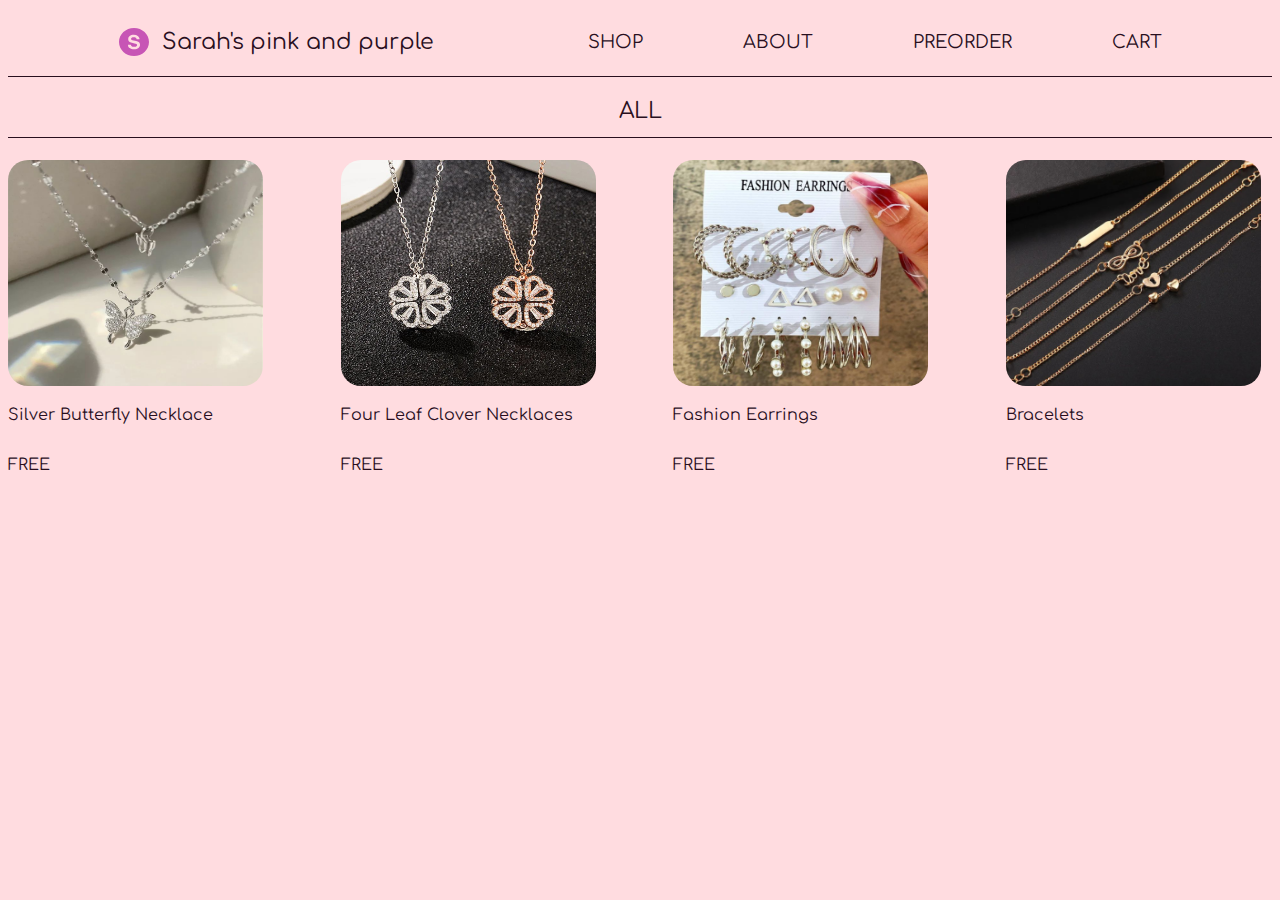
<file: Sarah/index.html>
<!DOCTYPE html>
<html lang="en">
<head>
    <meta charset="UTF-8">
    <meta name="viewport" content="width=device-width, initial-scale=1.0">
    <title>Sarah</title>
    <link rel="preconnect" href="https://fonts.googleapis.com">
<link rel="preconnect" href="https://fonts.gstatic.com" crossorigin>
<link href="https://fonts.googleapis.com/css2?family=Comfortaa:wght@300..700&display=swap" rel="stylesheet">
<link rel="stylesheet" href="responsivity.css">
<link rel="stylesheet" href="styles.css">

</head>
<body>
    <nav class="flex-nav">
        <div id="sidebar-overlay"></div>
        <div class="logo-container ">
            <img src="assets/logo.svg" alt="Image" class="logo-image">
            <p class="brand-name">Sarah's pink and purple</p>
          </div>
          <div class="pages">
            <a href="index.html">SHOP</a>
            <a href="about.html">ABOUT</a>
            <a href="preorder.html">PREORDER</a>
            <a href="cart.html">CART</a>
          </div>
          <img src="assets/bars.svg" alt="" class="bars">
    </nav>
    <!-- <select name="myDropdown" class="dropdown-menu">
        <option value="" class="all">All</option>
        <option value="option1">Necklaces</option>
        <option value="option2">Rings</option>
        <option value="option3">Earrings</option>
        <option value="option4">Phone Accessories</option>
        <option value="option6">Bracelets</option>
        <option value="option7">Hair Accessories</option>
      </select> -->
    <p class="all">ALL</p>
<section id="items-display">
    <div class="items-container">
        <div class="item">
            <img src="assets/butterfly1.png" alt="Image" class="item-image">
            <p class="item-desc">Silver Butterfly Necklace</p>
            <div class="flex-1">
            <p class="item-price">FREE</p>
            <img class="order-image1" src="assets/plus.svg" alt="">
            </div>
        </div>
        <div class="item">
            <img src="assets/cloverNecklaces.png" alt="Image" class="item-image">
            <p class="item-desc">Four Leaf Clover Necklaces</p>
           <div class="flex-1">
            <p class="item-price">FREE</p>
            <img class="order-image1" src="assets/plus.svg" alt="">
            </div>
        </div>
        <div class="item">
            <img src="assets/earrings1.png" alt="Image" class="item-image">
            <p class="item-desc">Fashion Earrings</p>
           <div class="flex-1">
            <p class="item-price">FREE</p>
            <img class="order-image1" src="assets/plus.svg" alt="">
            </div>
        </div>
        <div class="item">
            <img src="assets/bracelets.png" alt="Image" class="item-image">
            <p class="item-desc">Bracelets</p>
           <div class="flex-1">
            <p class="item-price">FREE</p>
            <img class="order-image1" src="assets/plus.svg" alt="">
            </div>
        </div>
    </div>
</section>
    <script src="main.js"></script>
</body>
</html>
</file>
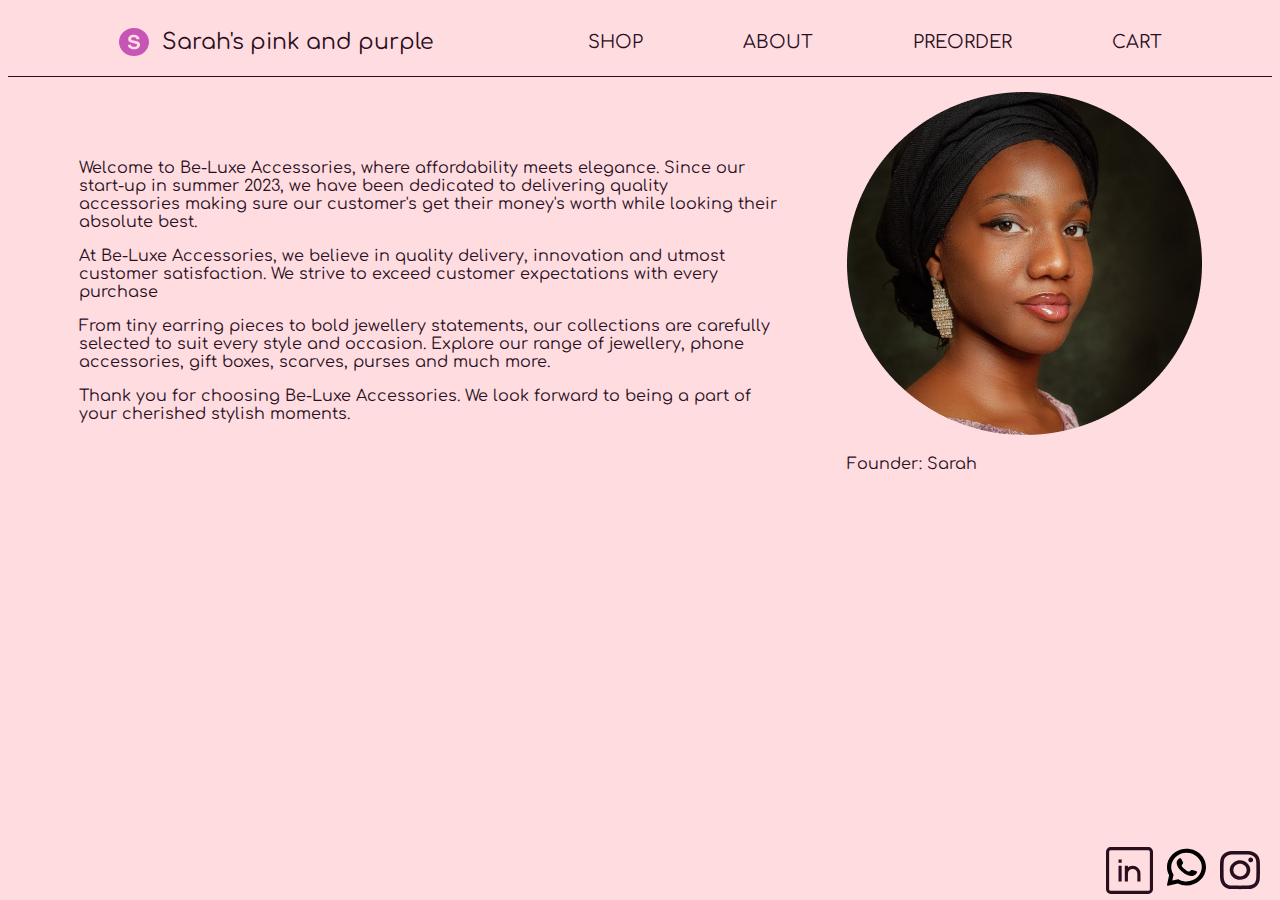
<file: Sarah/about.html>
<!DOCTYPE html>
<html lang="en">
<head>
    <meta charset="UTF-8">
    <meta name="viewport" content="width=device-width, initial-scale=1.0">
    <title>Sarah</title>
    <link rel="preconnect" href="https://fonts.googleapis.com">
    <link rel="preconnect" href="https://fonts.gstatic.com" crossorigin>
    <link href="https://fonts.googleapis.com/css2?family=Comfortaa:wght@300..700&display=swap" rel="stylesheet">
    <link rel="stylesheet" href="styles.css">
</head>
<body>
    <nav class="flex-nav">
        <div id="sidebar-overlay"></div>
        <div class="logo-container ">
            <img src="assets/logo.svg" alt="Image" class="logo-image">
            <p class="brand-name">Sarah's pink and purple</p>
          </div>
          <div class="pages">
            <a href="index.html">SHOP</a>
            <a href="about.html">ABOUT</a>
            <a href="preorder.html">PREORDER</a>
            <a href="cart.html">CART</a>
          </div>
          <img src="assets/bars.svg" alt="" class="bars">
    </nav>
    <section id="about">
        <div class="about-container">
            <div class="about-text about">
                <p>Welcome to Be-Luxe Accessories, where affordability meets elegance. Since our<br> start-up in summer 2023, we have been dedicated to delivering quality <br>accessories making sure our customer's get their money's worth while looking their <br> absolute best. </p>
                <p>
                    At Be-Luxe Accessories, we believe in quality delivery, innovation and utmost <br> customer satisfaction. We strive to exceed customer expectations with every <br>purchase 
                </p>
                <p>From tiny earring pieces to bold jewellery statements, our collections are carefully <br> selected to suit every style and occasion. Explore our range of jewellery, phone <br> accessories, gift boxes, scarves, purses and much more. 

                </p>
                <p>
                Thank you for choosing Be-Luxe Accessories. We look forward to being a part of <br>your cherished stylish moments.
                </p>
            </div>
            <div class="about-image">
                <img src="assets/Sarahs face.png" alt="Image" class="about-image">
                <p>Founder: Sarah</p>
            </div>
        </div>
    </section>

    <footer>
        <div class="contact-container">
            <div class="contact-item">
               <a href=""> <img src="assets/linked-in.svg" alt=""></a>
            </div>
            <div class="contact-item">
                <a href="https://wa.me/message/RBTHPZSUNOVQI1"><img src="assets/Whatsapp.svg" alt=""></a>
            </div>
            <div class="contact-item">
                <a href="https://www.instagram.com/beluxe.accessories?igsh=MTF6NzR3YWVqMm1haw=="><img src="assets/Instagram.svg" alt=""></a>
            </div>
        </div>
    </footer>

</body>
</html>
</file>
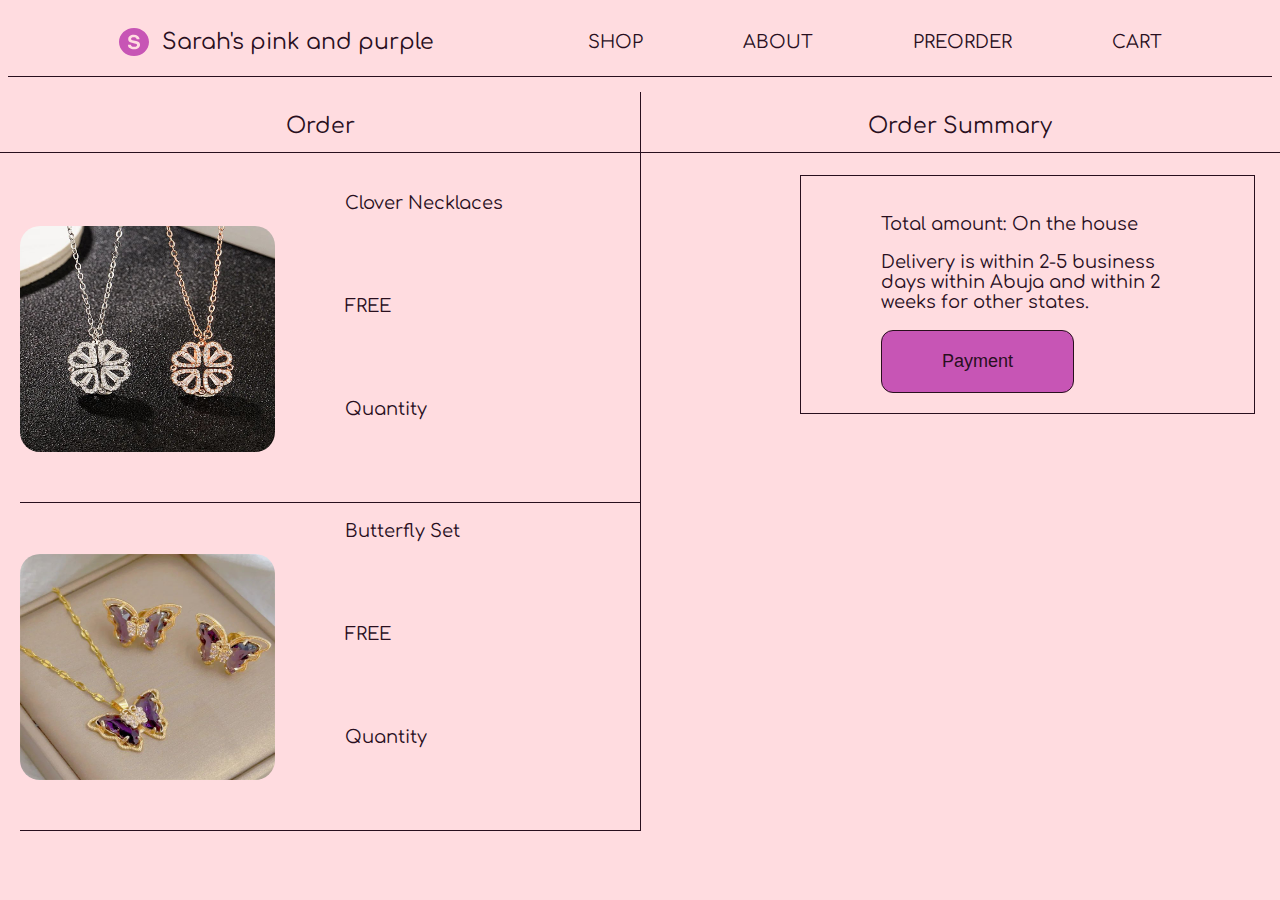
<file: Sarah/cart.html>
<!DOCTYPE html>
<html lang="en">
<head>
    <meta charset="UTF-8">
    <meta name="viewport" content="width=device-width, initial-scale=1.0">
    <title>Document</title>
    <link rel="preconnect" href="https://fonts.googleapis.com">
    <link rel="preconnect" href="https://fonts.gstatic.com" crossorigin>
    <link href="https://fonts.googleapis.com/css2?family=Comfortaa:wght@300..700&display=swap" rel="stylesheet">
    <link rel="stylesheet" href="styles.css">
</head>
<body>
    <nav class="flex-nav">
        <div id="sidebar-overlay"></div>
        <div class="logo-container ">
            <img src="assets/logo.svg" alt="Image" class="logo-image">
            <p class="brand-name">Sarah's pink and purple</p>
          </div>
          <div class="pages">
            <a href="index.html">SHOP</a>
            <a href="about.html">ABOUT</a>
            <a href="preorder.html">PREORDER</a>
            <a href="cart.html">CART</a>
          </div>
          <img src="assets/bars.svg" alt="" class="bars">
    </nav>
    <div class="order-sections">
        <div class="order-item">
            <p class="all">Order</p>
            <div class="order-container">
                <div class="order-items">
                    <div class="order-image">
                        <img src="assets/cloverNecklaces.png" alt="Image" class="order-image">
                    </div>
                    <div class="order-text">
                        <p>Clover Necklaces</p>
                        <p>FREE</p>
                        <p>Quantity</p>
                    </div>
                </div>
                <div class="order-items">
                    <div class="order-image">
                        <img src="assets/butterfly-set.jpg" alt="Image" class="order-image">
                    </div>
                    <div class="order-text">
                        <p>Butterfly Set</p>
                        <p>FREE</p>
                        <p>Quantity</p>
                    </div>
                </div>
            </div>
        </div>
        <div class="order-summary">
            <p class="all">Order Summary</p>
            <div class="orderSummary">
                <p>Total amount: On the house</p>
                <p>Delivery is within 2-5 business <br> days  within Abuja and within 2 <br> weeks for other states.</p>
                <button class="payment-button">
                    <a href="checkout.html">Payment</a>
                </button>
            </div>
        </div>
    </div>
</body>
</html>
</file>
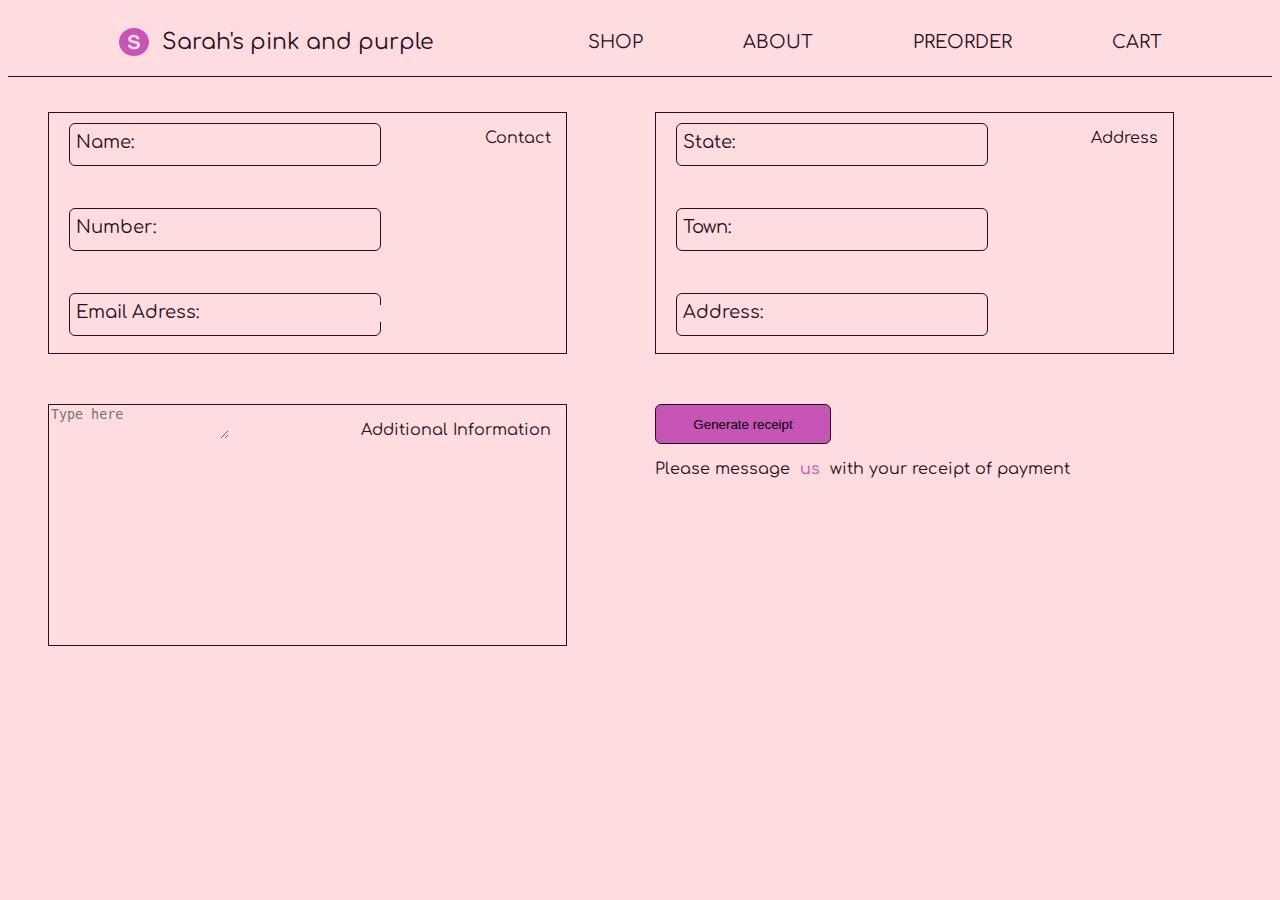
<file: Sarah/checkout.html>
<!DOCTYPE html>
<html lang="en">
<head>
    <meta charset="UTF-8">
    <meta name="viewport" content="width=device-width, initial-scale=1.0">
    <title>Checkout</title>
    <link rel="preconnect" href="https://fonts.googleapis.com">
    <link rel="preconnect" href="https://fonts.gstatic.com" crossorigin>
    <link href="https://fonts.googleapis.com/css2?family=Comfortaa:wght@300..700&display=swap" rel="stylesheet">
    <link rel="stylesheet" href="styles.css">
</head>
<nav class="flex-nav">
    <div id="sidebar-overlay"></div>
    <div class="logo-container ">
        <img src="assets/logo.svg" alt="Image" class="logo-image">
        <p class="brand-name">Sarah's pink and purple</p>
      </div>
      <div class="pages">
        <a href="index.html">SHOP</a>
        <a href="about.html">ABOUT</a>
        <a href="preorder.html">PREORDER</a>
        <a href="cart.html">CART</a>
      </div>
      <img src="assets/bars.svg" alt="" class="bars">
</nav>
<section id="customer-info">
    <div class="customerInfo-container"> 
        <div class="contact-info">
            <p class="contact-label">Contact</p>
            <div class="contact">
                <label><span class="label-text">Name:</span> <input type="text" name="name" required></label>
            </div>
            <div class="contact"><label> <span class="label-text"> Number: </span><input type="tel" name="number" required></label></div>
            <div class="contact"><label> <Span class="label-text">Email Adress:</Span> <input type="email" name="email" required></label></div>
        </div>
        <div class="adress-info">
            <p class="adress-label">Address</p>
            <div class="adress">
                <label><span class="label-text">State:</span> <input type="text" name="name" required></label>
            </div>
            <div class="adress"><label> <span class="label-text"> Town: </span><input type="text" name="number" required></label></div>
            <div class="adress"><label> <Span class="label-text">Address:</Span> <input type="text" name="email" required></label></div>
        </div>
        <div class="additional-info">
            <p class="additional-label">Additional Information</p>
            <div class="additional">
                <textarea placeholder="Type here" name="" id=""></textarea>
        </div>
        </div>
        <div class="final-payment">
            <button class="receipt">Generate receipt</button>
           <p> Please message<a href="https://wa.me/message/RBTHPZSUNOVQI1" class="phone-link">us</a>with your receipt of payment</p>
    </div>
    </div>
</section>
<body>
    
</body>
</html>
</file>
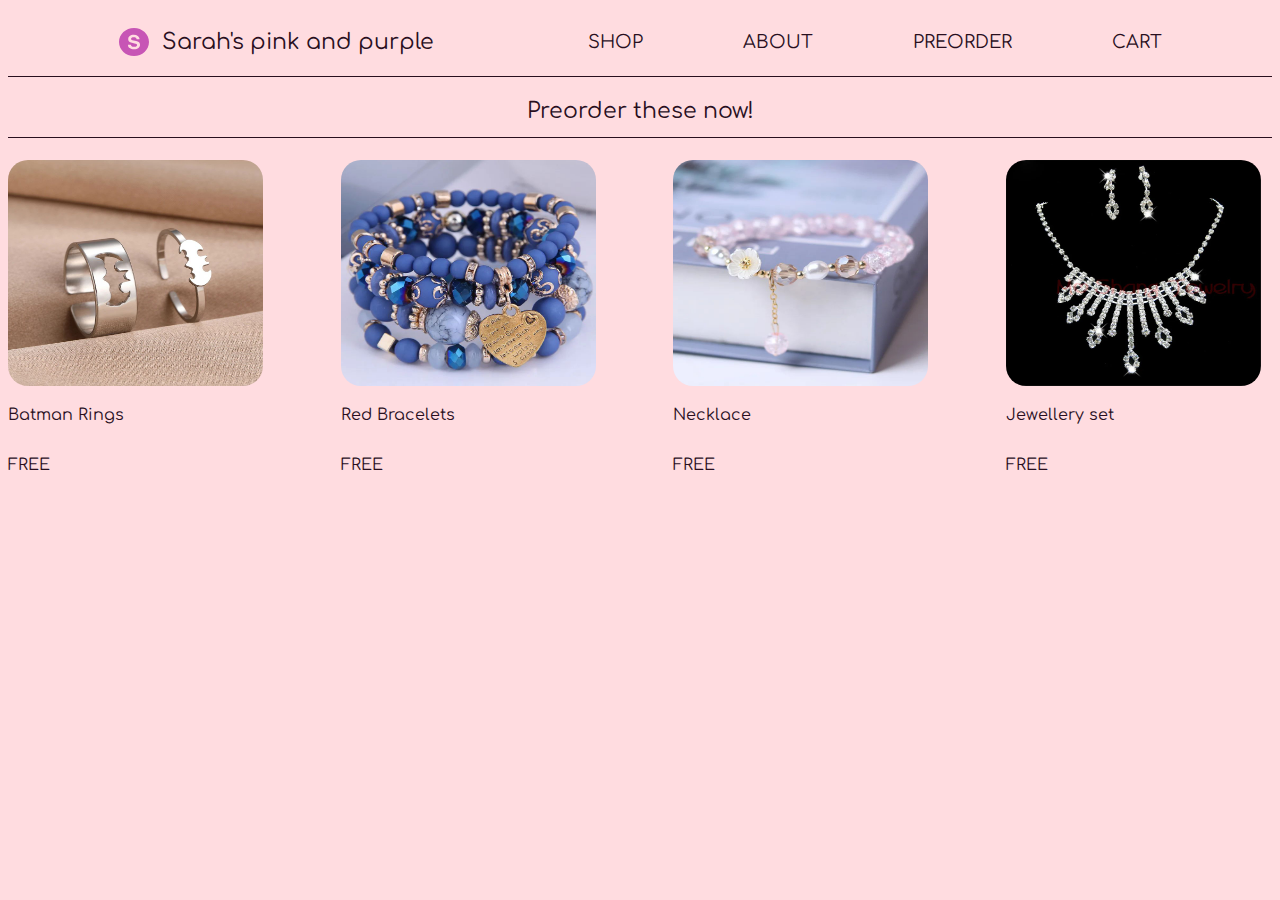
<file: Sarah/preorder.html>
<!DOCTYPE html>
<html lang="en">
<head>
    <meta charset="UTF-8">
    <meta name="viewport" content="width=device-width, initial-scale=1.0">
    <title>Preorder</title>
    <link rel="preconnect" href="https://fonts.googleapis.com">
    <link rel="preconnect" href="https://fonts.gstatic.com" crossorigin>
    <link href="https://fonts.googleapis.com/css2?family=Comfortaa:wght@300..700&display=swap" rel="stylesheet">
    <link rel="stylesheet" href="styles.css">
</head>
<body>
    <nav class="flex-nav">
        <div id="sidebar-overlay"></div>
        <div class="logo-container ">
            <img src="assets/logo.svg" alt="Image" class="logo-image">
            <p class="brand-name">Sarah's pink and purple</p>
          </div>
          <div class="pages">
            <a href="index.html">SHOP</a>
            <a href="about.html">ABOUT</a>
            <a href="preorder.html">PREORDER</a>
            <a href="cart.html">CART</a>
          </div>
          <img src="assets/bars.svg" alt="" class="bars">
    </nav>
    <p class="all">
        Preorder these now!
    </p>
    <section id="items-display">
        <div class="items-container">
            <div class="item">
                <img src="assets/batman-rings.jpg" alt="Image" class="item-image">
                <p class="item-desc">Batman Rings</p>
                <div class="flex-1">
                    <p class="item-price">FREE</p>
                    <img class="order-image1" src="assets/plus.svg" alt="">
                    </div>
            </div>
            <div class="item">
                <img src="assets/blue-bracelets.jpg" alt="Image" class="item-image">
                <p class="item-desc">Red Bracelets</p>
                <div class="flex-1">
                    <p class="item-price">FREE</p>
                    <img class="order-image1" src="assets/plus.svg" alt="">
                    </div>
            </div>
            <div class="item">
                <img src="assets/nice-bracelet.jpg" alt="Image" class="item-image">
                <p class="item-desc">Necklace</p>
                <div class="flex-1">
                    <p class="item-price">FREE</p>
                    <img class="order-image1" src="assets/plus.svg" alt="">
                    </div>
            </div>
            <div class="item">
                <img src="assets/set5.jpg" alt="Image" class="item-image">
                <p class="item-desc">Jewellery set</p>
                <div class="flex-1">
                    <p class="item-price">FREE</p>
                    <img class="order-image1" src="assets/plus.svg" alt="">
                    </div>
            </div>
        </div>
    </section>

</body>
</html>
</file>
<file: Sarah/responsivity.css>
@media(max-width:1180px){
    .items-container{
      grid-gap: 30px;
    }
}
@media(max-width:1150px){
    .items-container{
        display: grid;
        grid-template-columns: repeat(3, 1fr);
      grid-gap: 66px;
    }
    .logo-container {
        margin-right: 40px;
      }
      .contact-info,.adress-info,.additional-info{
        width: 80vw;
      }
}
</file>
<file: Sarah/styles.css>
html{
    background-color: #FFDCE0;
    font-family: 'comfortaa','sans-serif';
    color: #290F1E;
}
body{
    color: #290F1E;
}
.flex-nav{
    display: flex;
    margin-bottom: 15px;
    align-items: center;
    justify-content: center;
    border-bottom: #290F1E 1.5px solid;
}
.flex-close{
    display: flex;
    gap: 5px;
}
.logo-container {
    display: flex;
    align-items: center;
    gap: 12px;
    margin-right: 154px;
  }
  .brand-name{
    font-size: 22px;
  }
  .pages{
    display: flex;
    gap: 100px;
  }
  .pages a{
    text-decoration: none;
    color: #290F1E;
    font-size: 18px;
  }
  hr{
    border: 1px solid #290F1E;
  }
  nav #sidebar-overlay{
    position: fixed;
    top: 0;
    left: 0;
    z-index: 110;
    width: 100%;
    height: 100%;
    min-height: 100vh;
    background: rgba(1, 1, 1, 0.5);
    display: none;
 }
select{
    font-family: 'comfortaa','sans-serif';
    font-size: 22px;
    padding: 0 10px;
    padding-right: 5px;
    background-color: #FFDCE0;
    border: none;
    margin: 0 auto; /* horizontal centering */
    display: block; /* make it a block element */
    width: 200px; /* set a width to make it visible */
}
select::-ms-expand { /* target the dropdown arrow in IE and Edge */
    display: none; /* hide the default arrow */
    padding-left: 0px;
}
 .bars{
    display: none;
}
option{
    padding-right: 0px;
}
.all{
    text-align:center;
    font-size: 22px;
    border-bottom: #290F1E 1.5px solid;
    padding-bottom: 14px;
}
.item{
    position: relative;
}
.item:hover{
    .order-image1{
        display: block;
    }
}
.flex-1{
    display: flex;
    align-items: center;
    gap: 178px;
}
.order-image1{
    cursor: pointer;
    max-width: 32px;
    max-height: 32px;
    display: none;
}
.items-container{
    display: grid;
    grid-template-columns: repeat(4, 1fr);
  grid-gap: 66px;
}
.item-image,.order-image{
    width: 255px;
    height: 226px;
    border-radius: 20px;
}
.about-container{
    display: flex;
    align-items: center;
    justify-content: center;
    gap: 70px;

}
.contact-container{
    position: absolute;
    display: flex;
    align-items: center;
    gap: 10px;
    bottom: 0;
    right: 20px;
}
.order-sections .order-item{
    position: absolute;
    left: 0;

    width: 50%;
    border-right: 1.5px solid #290F1E;
}
.order-sections .order-summary{
    position: absolute;
    right: 0;
    width: 50%;
  
    flex: 1;
}
.order-items{
   margin-left: 20px;
    display: flex;
    align-items: center;
    gap: 70px;
    border-bottom: 1.5px solid #290F1E;
}
.order-text p{
    font-size: 18px;
    margin-bottom: 83px;
}
.orderSummary{
    margin-left: 25%;
    margin-right: 25px;
    border: 1.5px solid #290F1E;
    padding-left: 12.5%;
    padding-right: 0px;
    padding-bottom: 20px;
    padding-top:20px;
}
.orderSummary p{
    font-size: 18px;
}
.payment-button{
    padding: 20px 60px;
    background-color: #C755B5;
    border-radius: 12px;
    border: 1px solid #290F1E;
  
}
.payment-button a{
    font-size: 18px;
    text-decoration: none;
    color: #290F1E;
}
::-webkit-scrollbar {
    display: none;
  }
  .customerInfo-container{
    display: grid;
    grid-template-columns: repeat(2, 1fr);
  grid-gap: 30px;
  }
.contact-info{
    display: flex;
    flex-direction: column;
    text-align: left;
    gap:32px;
}

.contact{
    border: 1.5px solid #290F1E;
    width:310px;
    height: 41px;
    border-radius: 6px;
   margin-left: 20px;
   margin-top: 10px;
}
.contact label .label-text{
    padding-top: 20px;
    font-size: 18px;
}
.contact input{
    background-color: #FFDCE0;
    border: none;
}
.contact-info{
    position: relative;
    border: 1.5px solid #290F1E;
    width: 517px;
    height: 240px;
    margin-left: 40px;
    margin-top: 20px;
}
.contact-label{
    position: absolute;
    right: 15px;
    top: 0;
}
.adress-info{
    display: flex;
    flex-direction: column;
    text-align: left;
    gap:32px;
}

.adress{
    border: 1.5px solid #290F1E;
    width:310px;
    height: 41px;
    border-radius: 6px;
   margin-left: 20px;
   margin-top: 10px;
}
.adress label .label-text{
    padding-top: 20px;
    font-size: 18px;
}
.adress input{
    background-color: #FFDCE0;
    border: none;
}
.adress input :focus{
    border: none;
}
.adress-info{
    position: relative;
    border: 1.5px solid #290F1E;
    width: 517px;
    height: 240px;
    
    margin-top: 20px;
}
.adress-label{
    position: absolute;
    right: 15px;
    top: 0;
}
.additional-info{
    display: flex;
    flex-direction: column;
    text-align: left;
    gap:32px;
}

/* .additional{
    border: 1.5px solid #290F1E;
    width:310px;
    height: 41px;
    border-radius: 6px;
   margin-left: 20px;
   margin-top: 10px;
} */
label{
position: relative;
    top: 8px;
    font-size: 18px;
    left: 6px;
}

.additional input{
    background-color: #FFDCE0;
    border: none;
}
.additional-info{
    position: relative;
    border: 1.5px solid #290F1E;
    width: 517px;
    height: 240px;
    margin-left: 40px;
    margin-top: 20px;
}
.additional-label{
    position: absolute;
    right: 15px;
    top: 0;
}
.additional textarea{
    background-color: #FFDCE0;
    border: none;
}
.final-payment{
    margin-top: 20px;
}
.receipt{
    background-color: #C755B5;
    padding: 10px 10px;
    height: 40px;
    width: 176px;
    border: #290F1E 1.5px solid;
    border-radius: 6px;
    cursor: pointer;
}
.phone-link{
    color: #C755B5;
    padding: 10px 10px;
    text-decoration: none;
}
/* Responsivity start */
@media(max-width:1180px){
    .items-container{
      grid-gap: 30px;
    }
}
@media(max-width:1150px){
    .customerInfo-container{
        display: flex;
        flex-direction: column;
        align-items: center;
        justify-content: center;
    }
    .adress-info{
        margin-left: 40px;
    }
    .final-payment{
        margin-left: 46px;
    }
    .items-container{
        display: grid;
        grid-template-columns: repeat(3, 1fr);
      grid-gap: 50px;
      align-items: center;
    }
    .logo-container {
        margin-right: 80px;
      }
      .pages{
        display: flex;
        gap: 80px;
      }
}
@media(max-width:920px){
    .orderSummary{
        margin-left: 10%;
        margin-right: 25px;
        border: 1.5px solid #290F1E;
        padding-left: 12.5%;
        padding-right: 0px;
        padding-bottom: 20px;
        padding-top:20px;
        width: 80vw;
    }
    .order-items{
        margin-top: 20px;
        width: 110vw;
        margin-left: 0;
    }
    .order-sections .order-item{
        position: static;
        top: 0;
        width: 100%;
        border-right: none;
    }
    .order-sections .order-summary{
        position: static;
        bottom: 0;
        width: 100%;
      
        flex: 1;
    }
    .order-sections{
        display: flex;
        flex-direction: column;
    }
    .contact-container{
        position: static;
        margin-left: 7%;
    }
    .about-container{
        flex-direction: column-reverse;
        margin-left: 7%;
        gap: 10px;
        margin-bottom: 20px;
    }
    .pages{
        display: none;
      }
      .flex-nav{
        justify-content: space-between;
      }
      .bars{
        display: block;
      }
      .items-container{
      grid-gap: 40px;
    }
}
@media(max-width:840px){
 
    .items-container{
        grid-template-columns: repeat(2, 1fr);
        grid-gap: 50px;
        align-items: center;
    }
}
@media(max-width:560px){
    .order-items{
        gap: 25px;
    }
    .items-container{
        align-items: center;
        justify-content: center;
        display: flex;
        flex-direction: column;
    }
    .flex-nav, .all{
       width: 110vw;
      }
    .item{
        width: 100%;
        padding-left: 35%;
        border-bottom: 1.5px solid #290F1E;
    }
.brand-name{
    font-size: 18px;
}

}
@media(max-width:520px){
    .contact-label, .adress-label, .additional-label{
        display: none;
    }
    .contact-info,.adress-info,.additional-info{
        width: 80vw;
      }
      .contact,.adress{
        width: 260px;
      }
      input{
        width: 100px;
      }
      textarea{
        height: fit-content;
      }
}
/* Responsivity end */
</file>
